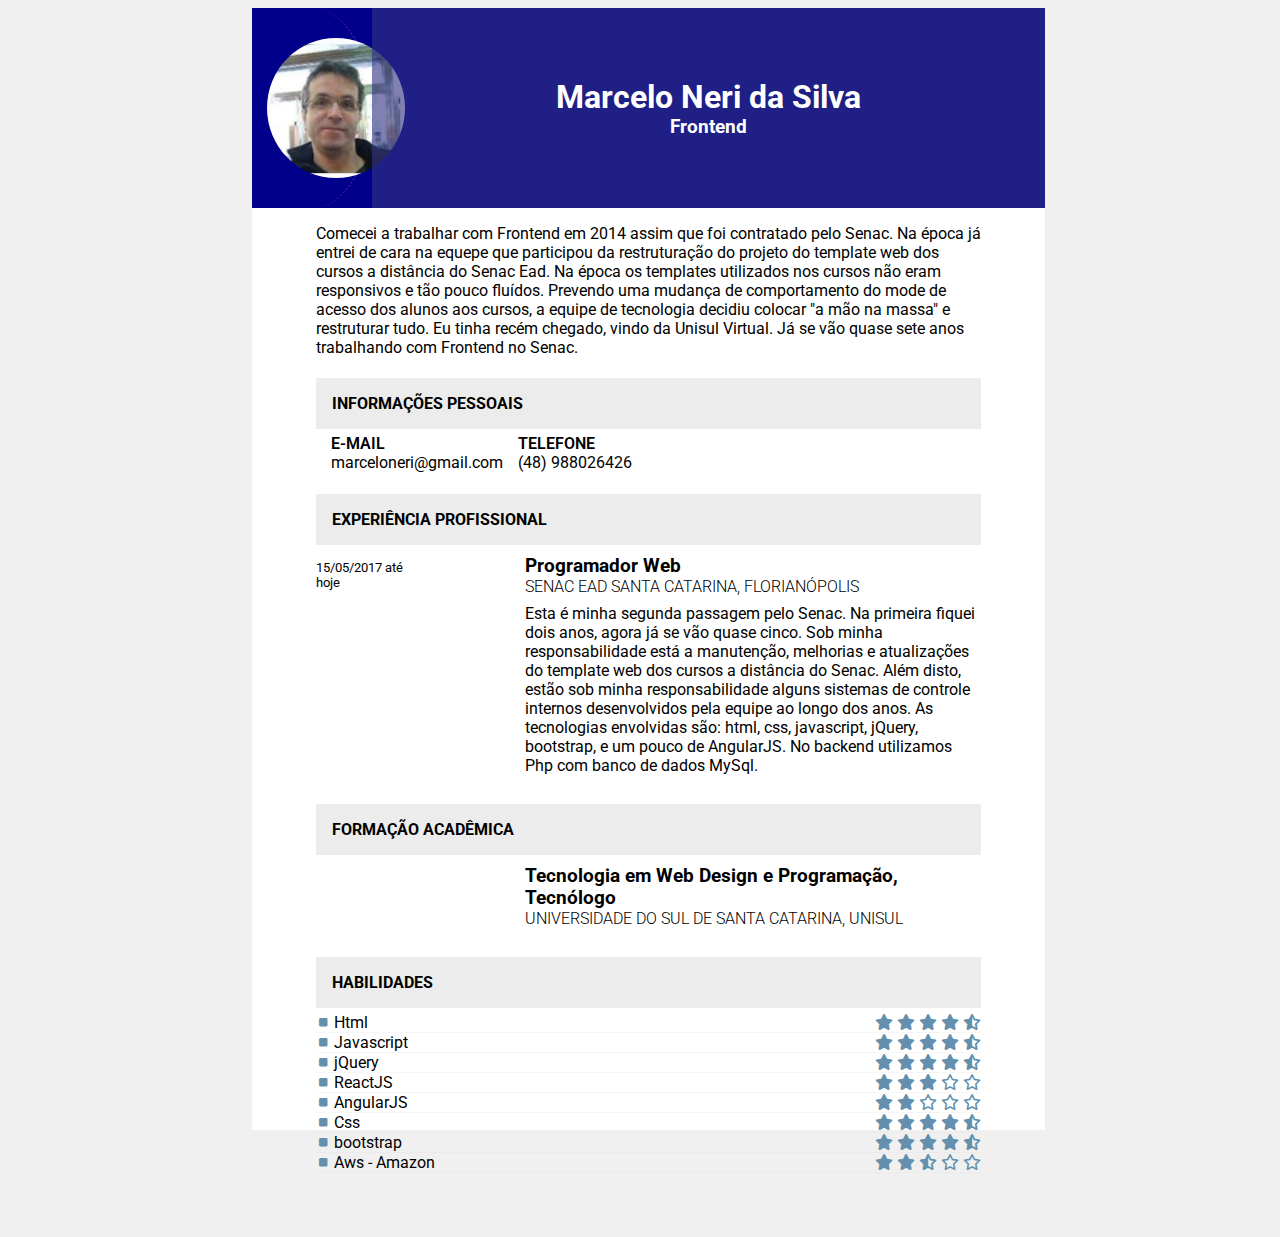
<file: index.html>
<!DOCTYPE html>
<html lang="pt-br">
  <head>
    <meta charset="UTF-8" />
    <meta http-equiv="X-UA-Compatible" content="IE=edge" />
    <meta name="viewport" content="width=device-width, initial-scale=1.0" />
    <title>Currículo - Marcelo Neri da Silva</title>
    <link
      rel="stylesheet"
      href="https://cdnjs.cloudflare.com/ajax/libs/font-awesome/6.0.0/css/all.min.css"
      integrity="sha512-9usAa10IRO0HhonpyAIVpjrylPvoDwiPUiKdWk5t3PyolY1cOd4DSE0Ga+ri4AuTroPR5aQvXU9xC6qOPnzFeg=="
      crossorigin="anonymous"
      referrerpolicy="no-referrer"
    />
    <link href="style.css" rel="stylesheet" />
  </head>
  <body>
    <section class="container folha a4_vertical">
      <header>
        <div class="left-header">
          <img src="img/foto_perfil.jpg" alt="" />
        </div>
        <div class="right-header">
          <h1>Marcelo Neri da Silva</h1>
          <h3>Frontend</h3>
        </div>
      </header>

      <div class="content">
        <p>
          Comecei a trabalhar com Frontend em 2014 assim que foi contratado pelo Senac. Na época já entrei de cara na equepe que participou da restruturação do projeto do template web dos cursos a distância do Senac Ead. Na época os templates utilizados nos cursos não eram responsivos e tão pouco fluídos. Prevendo uma mudança de comportamento do mode de acesso dos alunos aos cursos, a equipe de tecnologia decidiu colocar "a mão na massa" e restruturar tudo. Eu tinha recém chegado, vindo da Unisul Virtual. Já se vão quase sete anos trabalhando com Frontend no Senac.
        </p>

        <h4 class="gray-title">INFORMAÇÕES PESSOAIS</h4>
        <div class="data-person">
          <div class="email">
            <span>E-MAIL</span>
            <span>marceloneri@gmail.com</span>
          </div>
          <div class="telefone">
            <span>TELEFONE</span>
            <span>(48) 988026426</span>
          </div>
        </div>

        <h4 class="gray-title">EXPERIÊNCIA PROFISSIONAL</h4>
        <div class="exp-prof">
          <div class="left">15/05/2017 até hoje</div>
          <div class="right">
            <h3 class="function">Programador Web</h3>
            <h4 class="employer">SENAC EAD SANTA CATARINA, FLORIANÓPOLIS</h4>
            <div class="activity">
              <p>
                Esta é minha segunda passagem pelo Senac. Na primeira fiquei dois anos, agora já se vão quase cinco. Sob minha responsabilidade está a manutenção, melhorias e atualizações do template web dos cursos a distância do Senac. Além disto, 
                estão sob minha responsabilidade alguns sistemas de controle
                internos desenvolvidos pela equipe ao longo dos anos. As
                tecnologias envolvidas são: html, css, javascript, jQuery,
                bootstrap, e um pouco de AngularJS. No backend utilizamos Php com banco de dados
                MySql.
              </p>
            </div>
          </div>
        </div>

        <h4 class="gray-title">FORMAÇÃO ACADÊMICA</h4>
        <div class="exp-prof">
          <div class="left"></div>
          <div class="right">
            <h3 class="function">
              Tecnologia em Web Design e Programação, Tecnólogo
            </h3>
            <h4 class="employer">
              UNIVERSIDADE DO SUL DE SANTA CATARINA, UNISUL
            </h4>
            <div class="activity">
              <p></p>
            </div>
          </div>
        </div>

        <h4 class="gray-title">HABILIDADES</h4>

        <div class="skills">
          <div class="left-group">
            <span class="bullet"
              ><i class="fas fa-square" style="transform: scale(0.6)"></i
            ></span>
            <span class="text-skill">Html</span>
          </div>
          <div class="stars">
            <i class="fas fa-star"></i>
            <i class="fas fa-star"></i>
            <i class="fas fa-star"></i>
            <i class="fas fa-star"></i>
            <i class="fas fa-star-half-alt"></i>
          </div>
        </div>

        <div class="skills">
          <div class="left-group">
            <span class="bullet"
              ><i class="fas fa-square" style="transform: scale(0.6)"></i
            ></span>
            <span class="text-skill">Javascript</span>
          </div>
          <div class="stars">
            <i class="fas fa-star"></i>
            <i class="fas fa-star"></i>
            <i class="fas fa-star"></i>
            <i class="fas fa-star"></i>
            <i class="fas fa-star-half-alt"></i>
          </div>
        </div>

        <div class="skills">
          <div class="left-group">
            <span class="bullet"
              ><i class="fas fa-square" style="transform: scale(0.6)"></i
            ></span>
            <span class="text-skill">jQuery</span>
          </div>
          <div class="stars">
            <i class="fas fa-star"></i>
            <i class="fas fa-star"></i>
            <i class="fas fa-star"></i>
            <i class="fas fa-star"></i>
            <i class="fas fa-star-half-alt"></i>
          </div>
        </div>

        <div class="skills">
          <div class="left-group">
            <span class="bullet"
              ><i class="fas fa-square" style="transform: scale(0.6)"></i
            ></span>
            <span class="text-skill">ReactJS</span>
          </div>
          <div class="stars">
            <i class="fas fa-star"></i>
            <i class="fas fa-star"></i>
            <i class="fas fa-star"></i>
            <i class="far fa-star"></i>
            <i class="far fa-star"></i>
          </div>
        </div>

        <div class="skills">
          <div class="left-group">
            <span class="bullet"
              ><i class="fas fa-square" style="transform: scale(0.6)"></i
            ></span>
            <span class="text-skill">AngularJS</span>
          </div>
          <div class="stars">
            <i class="fas fa-star"></i>
            <i class="fas fa-star"></i>
            <i class="far fa-star"></i>
            <i class="far fa-star"></i>
            <i class="far fa-star"></i>
          </div>
        </div>

        <div class="skills">
          <div class="left-group">
            <span class="bullet"
              ><i class="fas fa-square" style="transform: scale(0.6)"></i
            ></span>
            <span class="text-skill">Css</span>
          </div>
          <div class="stars">
            <i class="fas fa-star"></i>
            <i class="fas fa-star"></i>
            <i class="fas fa-star"></i>
            <i class="fas fa-star"></i>
            <i class="fas fa-star-half-alt"></i>
          </div>
        </div>

        <div class="skills">
          <div class="left-group">
            <span class="bullet"
              ><i class="fas fa-square" style="transform: scale(0.6)"></i
            ></span>
            <span class="text-skill">bootstrap</span>
          </div>
          <div class="stars">
            <i class="fas fa-star"></i>
            <i class="fas fa-star"></i>
            <i class="fas fa-star"></i>
            <i class="fas fa-star"></i>
            <i class="fas fa-star-half-alt"></i>
          </div>
        </div>
        

        <div class="skills">
            <div class="left-group">
              <span class="bullet"
                ><i class="fas fa-square" style="transform: scale(0.6)"></i
              ></span>
              <span class="text-skill">Aws - Amazon</span>
            </div>
            <div class="stars">
              <i class="fas fa-star"></i>
              <i class="fas fa-star"></i>
              <i class="fas fa-star-half-alt"></i>
              <i class="far fa-star"></i>
              <i class="far fa-star"></i>
            </div>
          </div>
      </div>
    </section>
  </body>
</html>
</file>
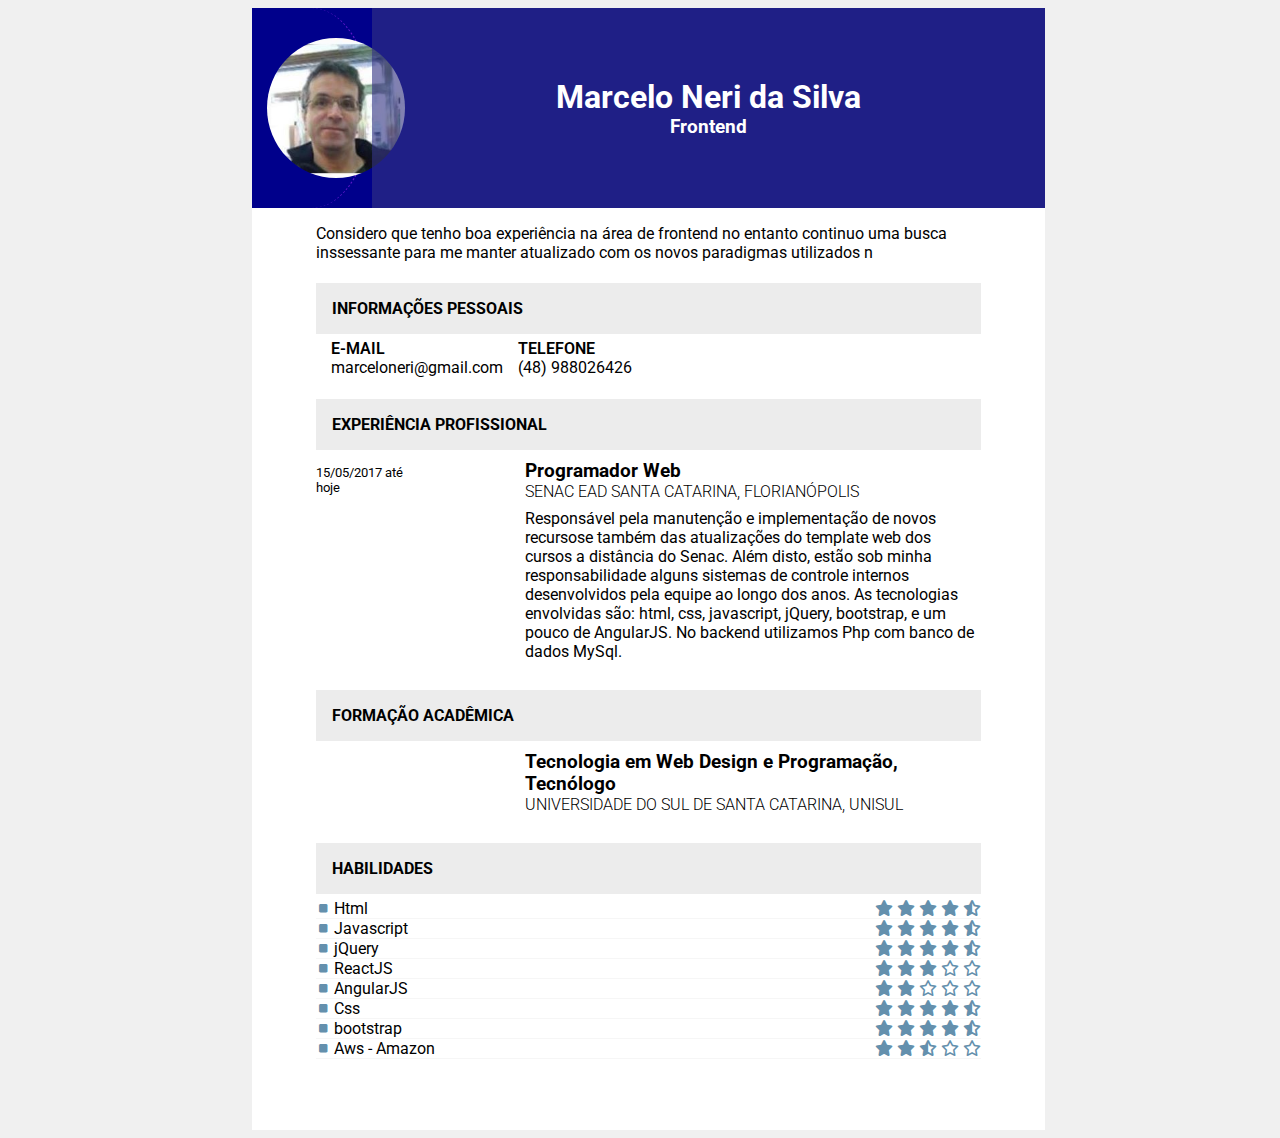
<file: curriculo.html>
<!DOCTYPE html>
<html lang="pt-br">
  <head>
    <meta charset="UTF-8" />
    <meta http-equiv="X-UA-Compatible" content="IE=edge" />
    <meta name="viewport" content="width=device-width, initial-scale=1.0" />
    <title>Currículo - Marcelo Neri da Silva</title>
    <link
      rel="stylesheet"
      href="https://cdnjs.cloudflare.com/ajax/libs/font-awesome/6.0.0/css/all.min.css"
      integrity="sha512-9usAa10IRO0HhonpyAIVpjrylPvoDwiPUiKdWk5t3PyolY1cOd4DSE0Ga+ri4AuTroPR5aQvXU9xC6qOPnzFeg=="
      crossorigin="anonymous"
      referrerpolicy="no-referrer"
    />
    <link href="style.css" rel="stylesheet" />
  </head>
  <body>
    <section class="container folha a4_vertical">
      <header>
        <div class="left-header">
          <img src="img/foto_perfil.jpg" alt="" />
        </div>
        <div class="right-header">
          <h1>Marcelo Neri da Silva</h1>
          <h3>Frontend</h3>
        </div>
      </header>

      <div class="content">
        <p>
          Considero que tenho boa experiência na área de frontend no entanto
          continuo uma busca inssessante para me manter atualizado com os novos
          paradigmas utilizados n
        </p>

        <h4 class="gray-title">INFORMAÇÕES PESSOAIS</h4>
        <div class="data-person">
          <div class="email">
            <span>E-MAIL</span>
            <span>marceloneri@gmail.com</span>
          </div>
          <div class="telefone">
            <span>TELEFONE</span>
            <span>(48) 988026426</span>
          </div>
        </div>

        <h4 class="gray-title">EXPERIÊNCIA PROFISSIONAL</h4>
        <div class="exp-prof">
          <div class="left">15/05/2017 até hoje</div>
          <div class="right">
            <h3 class="function">Programador Web</h3>
            <h4 class="employer">SENAC EAD SANTA CATARINA, FLORIANÓPOLIS</h4>
            <div class="activity">
              <p>
                Responsável pela manutenção e implementação de novos recursose também
                das atualizações do template web dos cursos a distância do Senac. Além disto, 
                estão sob minha responsabilidade alguns sistemas de controle
                internos desenvolvidos pela equipe ao longo dos anos. As
                tecnologias envolvidas são: html, css, javascript, jQuery,
                bootstrap, e um pouco de AngularJS. No backend utilizamos Php com banco de dados
                MySql.
              </p>
            </div>
          </div>
        </div>

        <h4 class="gray-title">FORMAÇÃO ACADÊMICA</h4>
        <div class="exp-prof">
          <div class="left"></div>
          <div class="right">
            <h3 class="function">
              Tecnologia em Web Design e Programação, Tecnólogo
            </h3>
            <h4 class="employer">
              UNIVERSIDADE DO SUL DE SANTA CATARINA, UNISUL
            </h4>
            <div class="activity">
              <p></p>
            </div>
          </div>
        </div>

        <h4 class="gray-title">HABILIDADES</h4>

        <div class="skills">
          <div class="left-group">
            <span class="bullet"
              ><i class="fas fa-square" style="transform: scale(0.6)"></i
            ></span>
            <span class="text-skill">Html</span>
          </div>
          <div class="stars">
            <i class="fas fa-star"></i>
            <i class="fas fa-star"></i>
            <i class="fas fa-star"></i>
            <i class="fas fa-star"></i>
            <i class="fas fa-star-half-alt"></i>
          </div>
        </div>

        <div class="skills">
          <div class="left-group">
            <span class="bullet"
              ><i class="fas fa-square" style="transform: scale(0.6)"></i
            ></span>
            <span class="text-skill">Javascript</span>
          </div>
          <div class="stars">
            <i class="fas fa-star"></i>
            <i class="fas fa-star"></i>
            <i class="fas fa-star"></i>
            <i class="fas fa-star"></i>
            <i class="fas fa-star-half-alt"></i>
          </div>
        </div>

        <div class="skills">
          <div class="left-group">
            <span class="bullet"
              ><i class="fas fa-square" style="transform: scale(0.6)"></i
            ></span>
            <span class="text-skill">jQuery</span>
          </div>
          <div class="stars">
            <i class="fas fa-star"></i>
            <i class="fas fa-star"></i>
            <i class="fas fa-star"></i>
            <i class="fas fa-star"></i>
            <i class="fas fa-star-half-alt"></i>
          </div>
        </div>

        <div class="skills">
          <div class="left-group">
            <span class="bullet"
              ><i class="fas fa-square" style="transform: scale(0.6)"></i
            ></span>
            <span class="text-skill">ReactJS</span>
          </div>
          <div class="stars">
            <i class="fas fa-star"></i>
            <i class="fas fa-star"></i>
            <i class="fas fa-star"></i>
            <i class="far fa-star"></i>
            <i class="far fa-star"></i>
          </div>
        </div>

        <div class="skills">
          <div class="left-group">
            <span class="bullet"
              ><i class="fas fa-square" style="transform: scale(0.6)"></i
            ></span>
            <span class="text-skill">AngularJS</span>
          </div>
          <div class="stars">
            <i class="fas fa-star"></i>
            <i class="fas fa-star"></i>
            <i class="far fa-star"></i>
            <i class="far fa-star"></i>
            <i class="far fa-star"></i>
          </div>
        </div>

        <div class="skills">
          <div class="left-group">
            <span class="bullet"
              ><i class="fas fa-square" style="transform: scale(0.6)"></i
            ></span>
            <span class="text-skill">Css</span>
          </div>
          <div class="stars">
            <i class="fas fa-star"></i>
            <i class="fas fa-star"></i>
            <i class="fas fa-star"></i>
            <i class="fas fa-star"></i>
            <i class="fas fa-star-half-alt"></i>
          </div>
        </div>

        <div class="skills">
          <div class="left-group">
            <span class="bullet"
              ><i class="fas fa-square" style="transform: scale(0.6)"></i
            ></span>
            <span class="text-skill">bootstrap</span>
          </div>
          <div class="stars">
            <i class="fas fa-star"></i>
            <i class="fas fa-star"></i>
            <i class="fas fa-star"></i>
            <i class="fas fa-star"></i>
            <i class="fas fa-star-half-alt"></i>
          </div>
        </div>
        

        <div class="skills">
            <div class="left-group">
              <span class="bullet"
                ><i class="fas fa-square" style="transform: scale(0.6)"></i
              ></span>
              <span class="text-skill">Aws - Amazon</span>
            </div>
            <div class="stars">
              <i class="fas fa-star"></i>
              <i class="fas fa-star"></i>
              <i class="fas fa-star-half-alt"></i>
              <i class="far fa-star"></i>
              <i class="far fa-star"></i>
            </div>
          </div>
      </div>
    </section>
  </body>
</html>
</file>
<file: style.css>
@import url("https://fonts.googleapis.com/css2?family=Roboto:wght@100;300;400;500&display=swap");

html {
  font-size: 12pt;
}

.folha {
  background-color: #ccc;
  padding: 0.5em;
}
.a4_vertical {
  width: 793px;
  height: 1122px;
}
.a4_horizontal {
  width: 1122px;
  height: 793px;
}

body {
  font-family: "Roboto", sans-serif;
  display: flex;
  justify-content: center;
  width: 100vw;
  background-color: rgb(240, 240, 240);
}
.container {
  /*width: 800px;
        height: 900px;*/
  background-color: rgb(255, 255, 255);
  padding: 0;
  box-shadow: -1px 2px -2px -1px red;
}

.content {
  padding: 0 4em 4em 4em;
}

.gray-title {
  padding: 1em;
  background-color: #dedede91;
  margin-bottom: 5px;
}

.fas,
.far,
.fas-solid {
  color: rgb(100, 144, 173);
}

.skills {
  display: flex;
  justify-content: space-between;
  border-bottom: solid thin #dedede47;
}

header {
  display: flex;
  justify-content: space-between;
  width: 100%;
  height: 200px;
  background-color: darkblue;
  color: #ccc;
}

.left-header {
  display: flex;
  justify-content: center;
  align-items: center;
  width: 15%;
  border-right: dotted 2px rgb(93, 24, 202);
  border-radius: 80%;
}

.right-header {
  flex: 1;
}

.left-header {
  border-radius: 50%;
}

.left-header img {
  height: 70%;
  border-radius: 50%;
  margin-left: 50px;
}

.right-header {
  display: flex;
  flex-direction: column;
  justify-content: center;
  background-color: #3232829c;
}

.right-header h1, .right-header h3 {
  text-align: center;
}

.right-header h1,
.right-header h2,
.right-header h3,
.right-header h4 {
  margin-top: 0;
  margin-bottom: 0;
}

.data-person {
  display: flex;
  flex: 1;
}

.container header {
  background-color: darkblue;
}

.email,
.telefone {
  display: flex;
  flex-direction: column;
  padding-left: 15px;
}

.email span:first-child,
.telefone span:first-child {
  font-weight: 600;
}

.exp-prof {
  display: flex;
  align-items: baseline;
  margin-top: 3px;
}

.exp-prof .right {
  flex: 1;
  padding-left: 6em;
}

.exp-prof .left {
  width: 17%;
}

.employer {
  font-weight: 300;
  text-transform: uppercase;
  padding-top: 0;
  padding-bottom: 0;
  margin: 0;
}

.activity p {
  margin-top: 8px;
  margin-bottom: 8px;
}

.function {
  margin-top: 5px;
  margin-bottom: 5px;
}

header h1, header h3 {
    color: #fff;
}

.gray-title .function, .right .function {
    margin-bottom: 0;
}

.exp-prof .left {
    font-size: .8em;
}
</file>
